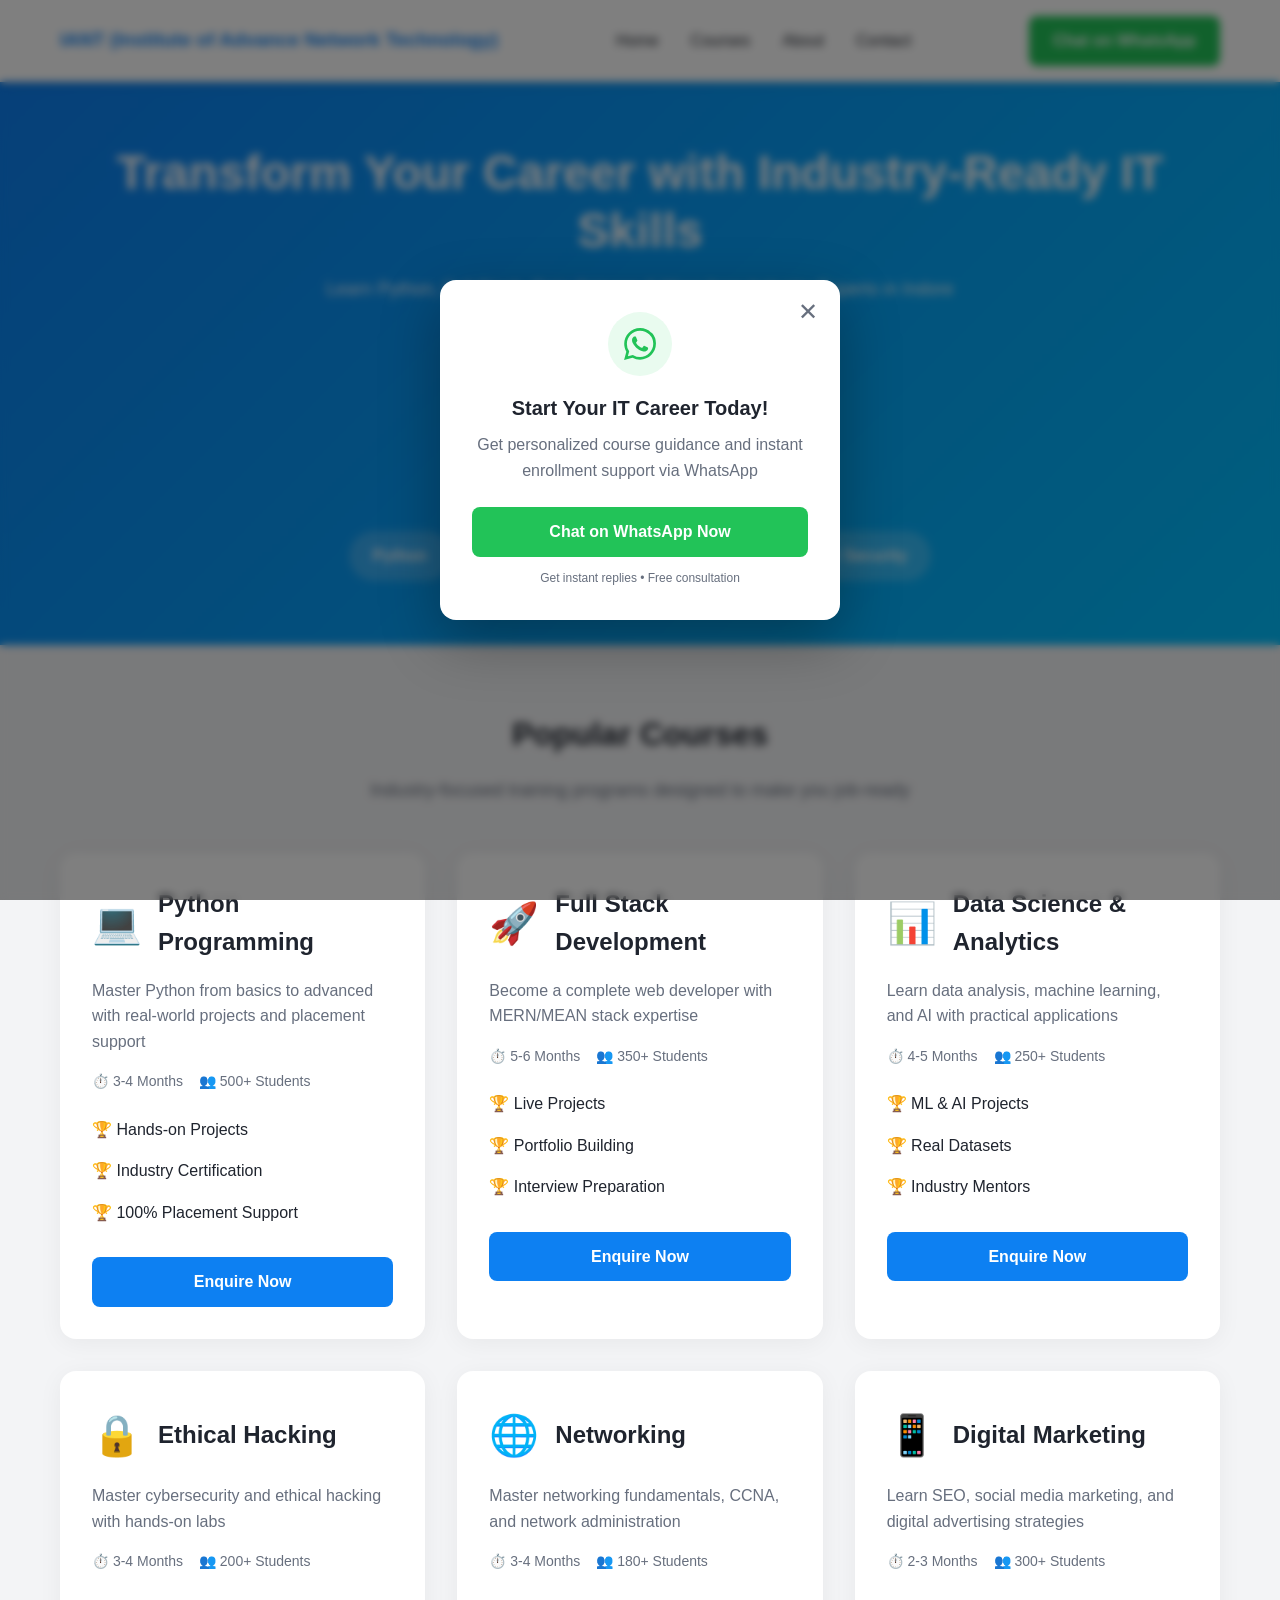
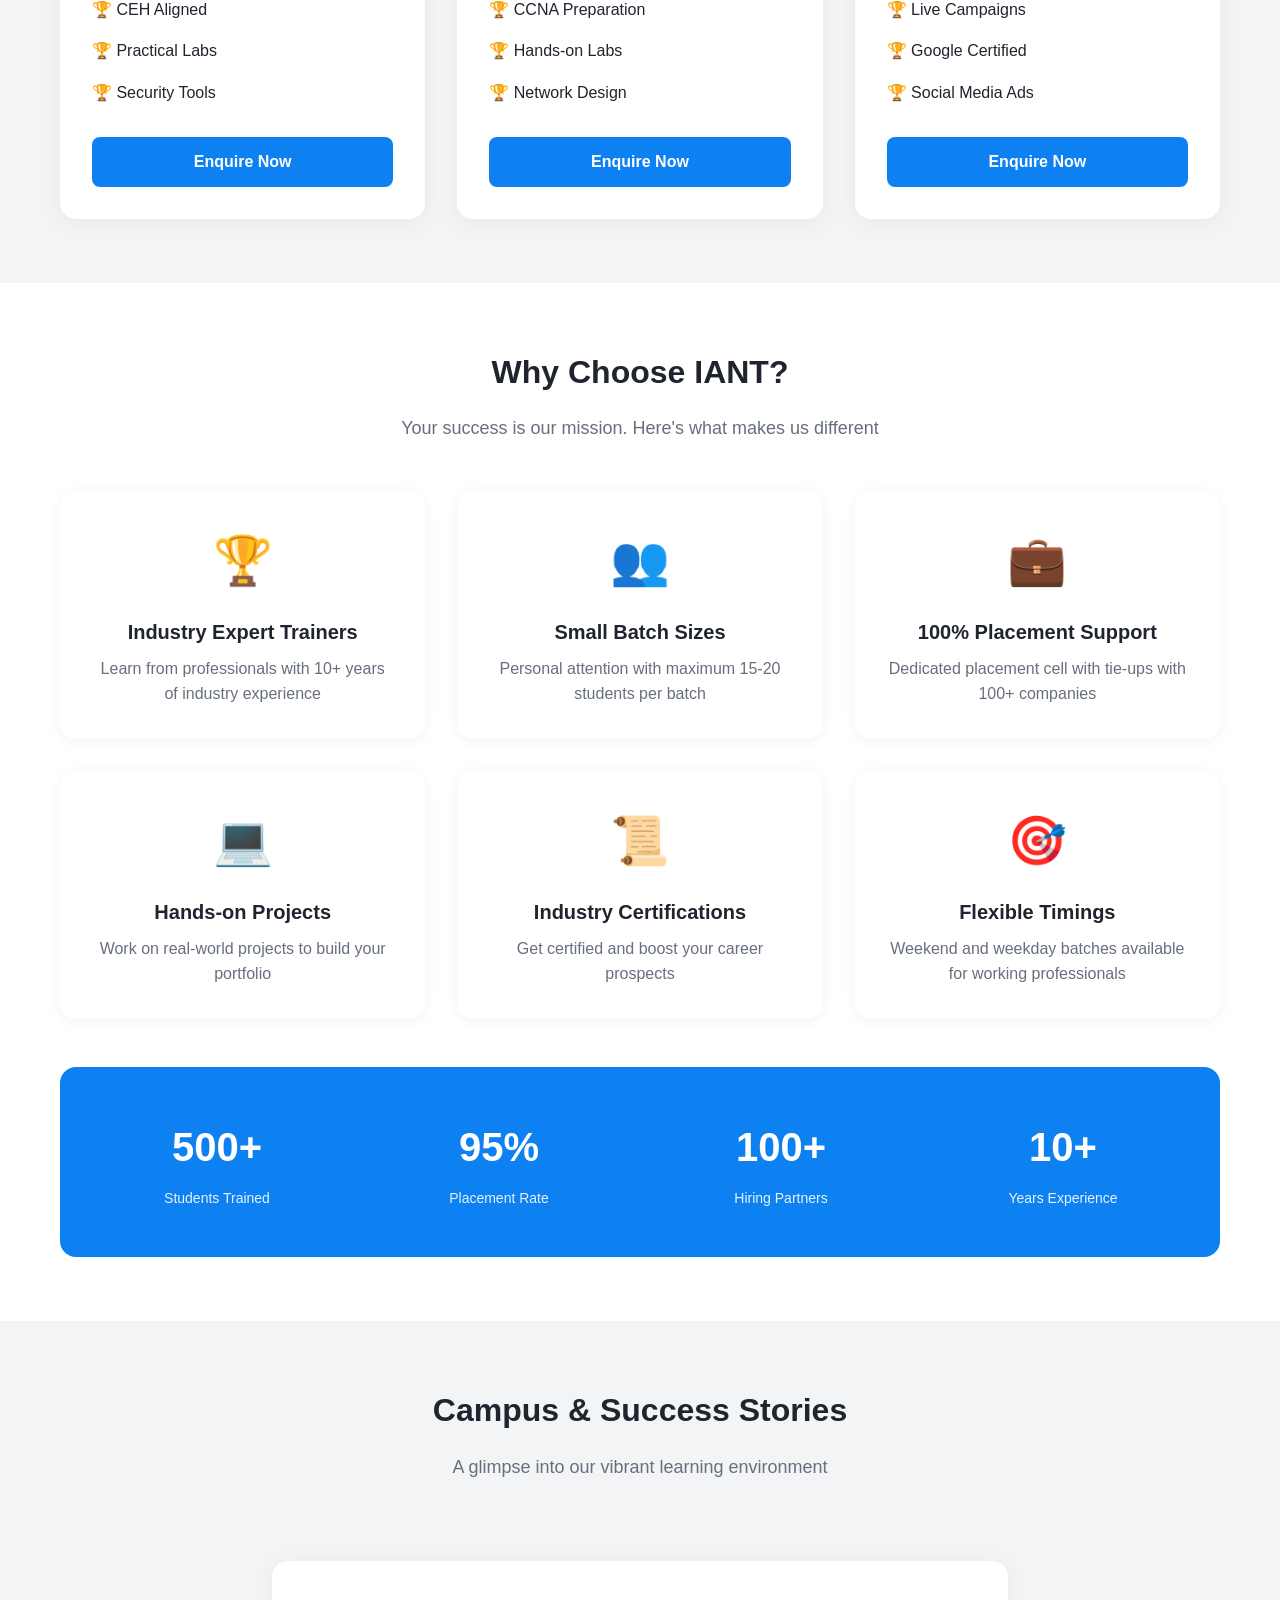
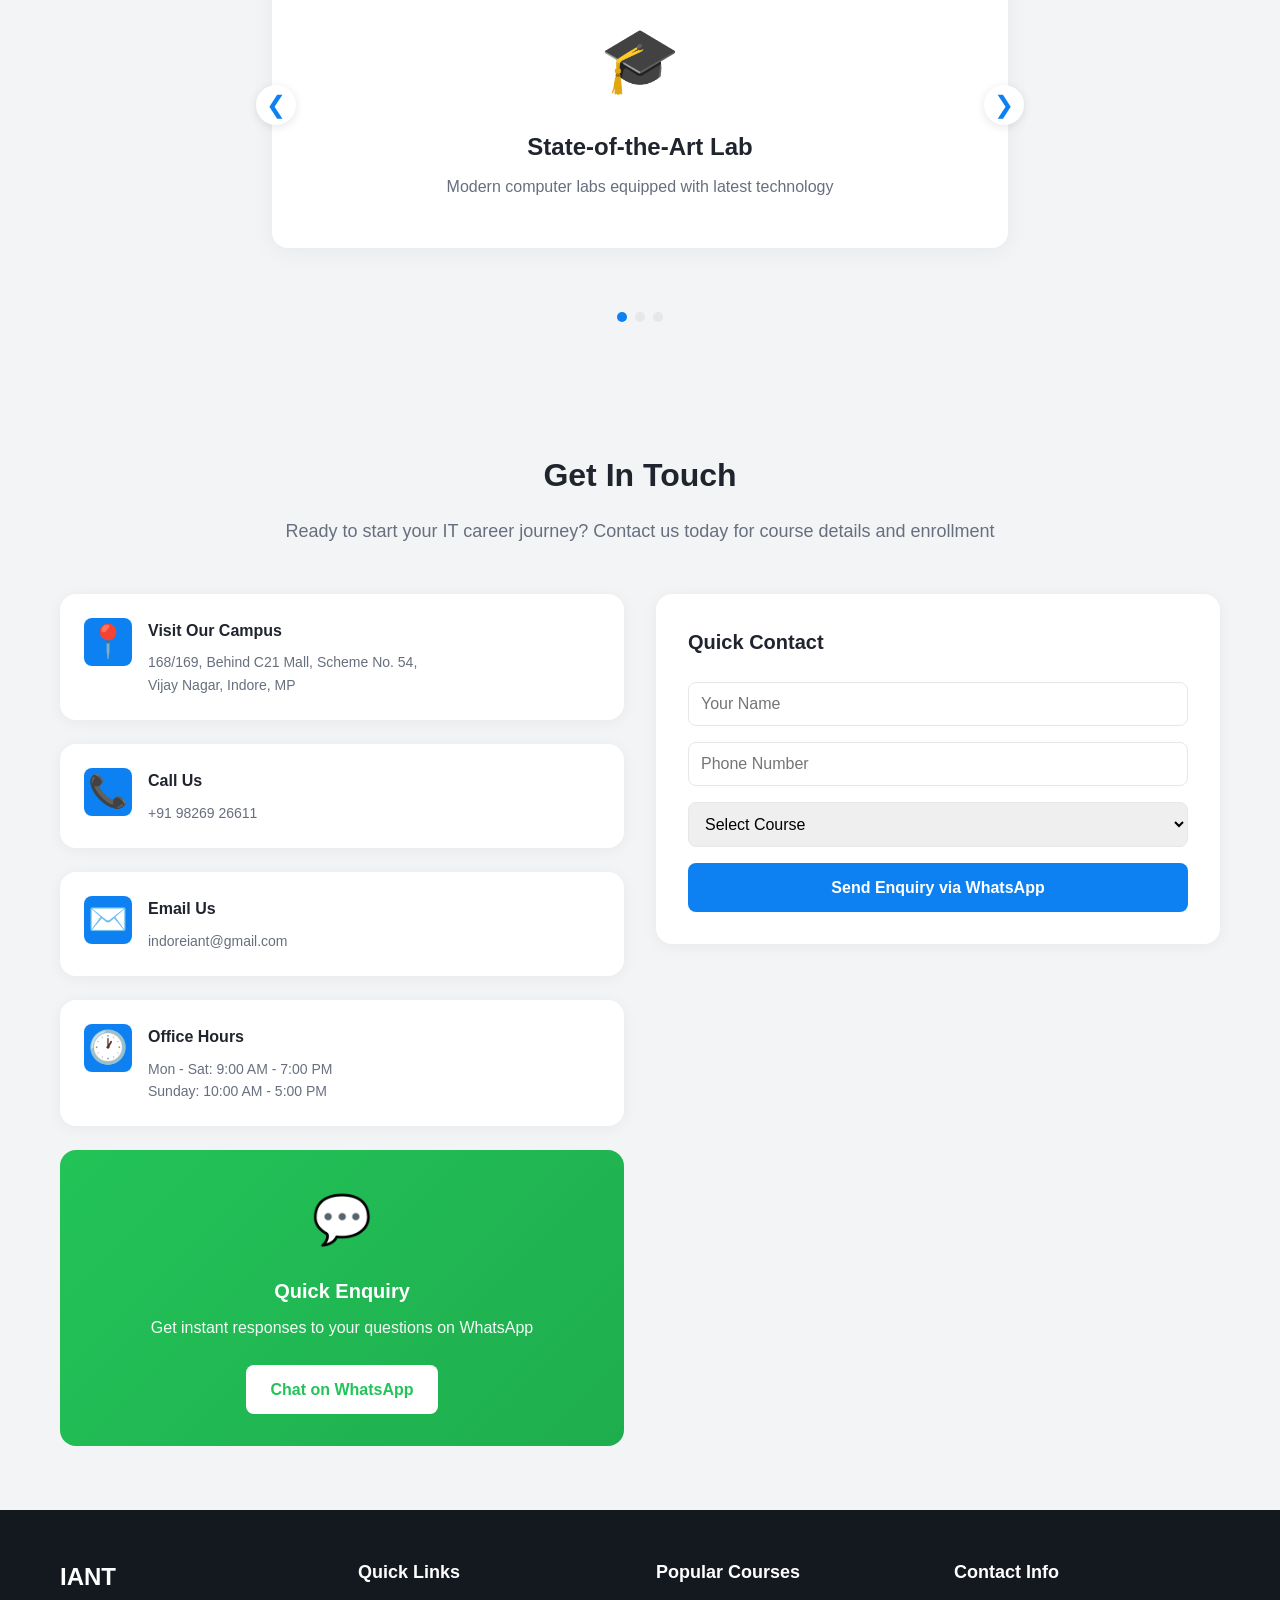
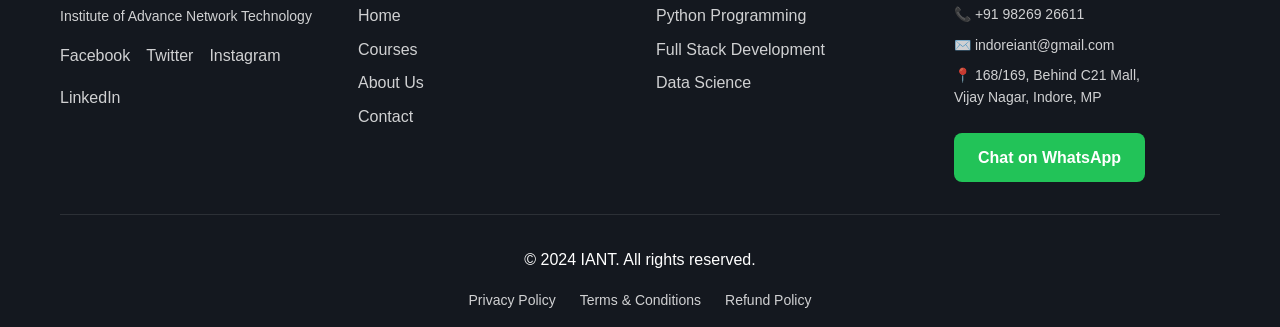
<file: static/index.html>
<!DOCTYPE html>
<html lang="en">
<head>
    <meta charset="UTF-8">
    <meta name="viewport" content="width=device-width, initial-scale=1.0">
    <title>Best IT Training Institute | IANT Indore</title>
    <meta name="description" content="Join IANT for Python, Full Stack, Data Science, and Job-Oriented IT Courses in Indore. WhatsApp us now!" />
    <meta name="author" content="IANT" />
    
    <meta property="og:title" content="Best IT Training Institute | IANT Indore" />
    <meta property="og:description" content="Join IANT for Python, Full Stack, Data Science, and Job-Oriented IT Courses in Indore. WhatsApp us now!" />
    <meta property="og:type" content="website" />
    
    <link rel="stylesheet" href="styles.css">
</head>
<body>
    <!-- Header -->
    <header id="header">
        <div class="container">
            <div class="header-content">
                <div class="logo">
                    <h1>IANT (Institute of Advance Network Technology)</h1>
                </div>
                <nav class="desktop-nav">
                    <a href="#home" class="nav-link">Home</a>
                    <a href="#courses" class="nav-link">Courses</a>
                    <a href="#about" class="nav-link">About</a>
                    <a href="#contact" class="nav-link">Contact</a>
                </nav>
                <a href="https://wa.me/917415176611?text=Hi%20I%20am%20interested%20in%20your%20courses" target="_blank" class="whatsapp-btn desktop-only">
                    Chat on WhatsApp
                </a>
                <button class="mobile-menu-btn" id="mobileMenuBtn">
                    <svg class="menu-icon" fill="none" stroke="currentColor" viewBox="0 0 24 24">
                        <path stroke-linecap="round" stroke-linejoin="round" stroke-width="2" d="M4 6h16M4 12h16M4 18h16"/>
                    </svg>
                    <svg class="close-icon hidden" fill="none" stroke="currentColor" viewBox="0 0 24 24">
                        <path stroke-linecap="round" stroke-linejoin="round" stroke-width="2" d="M6 18L18 6M6 6l12 12"/>
                    </svg>
                </button>
            </div>
        </div>
        
        <!-- Mobile Menu -->
        <nav id="mobileMenu" class="mobile-menu hidden">
            <a href="#home" class="mobile-nav-link">Home</a>
            <a href="#courses" class="mobile-nav-link">Courses</a>
            <a href="#about" class="mobile-nav-link">About</a>
            <a href="#contact" class="mobile-nav-link">Contact</a>
            <a href="https://wa.me/917415176611?text=Hi%20I%20am%20interested%20in%20your%20courses" target="_blank" class="whatsapp-btn-mobile">
                Chat on WhatsApp
            </a>
        </nav>
    </header>

    <!-- Hero Section -->
    <section id="home" class="hero-section">
        <div class="container">
            <div class="hero-content">
                <div class="hero-text">
                    <h1 class="hero-title">Transform Your Career with Industry-Ready IT Skills</h1>
                    <p class="hero-subtitle">Learn Python, Full Stack, Data Science & More from Industry Experts in Indore</p>
                    <div class="hero-stats">
                        <div class="stat">
                            <div class="stat-number">500+</div>
                            <div class="stat-label">Students Placed</div>
                        </div>
                        <div class="stat">
                            <div class="stat-number">100+</div>
                            <div class="stat-label">Company Partners</div>
                        </div>
                    </div>
                    <a href="https://wa.me/917415176611?text=Hi%20I%20am%20interested%20in%20your%20courses" target="_blank" class="hero-cta">
                        Enquire Now
                    </a>
                </div>
                <div class="hero-visual">
                    <div class="course-badge">Python</div>
                    <div class="course-badge">Full Stack</div>
                    <div class="course-badge">Data Science</div>
                    <div class="course-badge">Cyber Security</div>
                </div>
            </div>
        </div>
    </section>

    <!-- Courses Section -->
    <section id="courses" class="courses-section">
        <div class="container">
            <div class="section-header">
                <h2 class="section-title">Popular Courses</h2>
                <p class="section-subtitle">Industry-focused training programs designed to make you job-ready</p>
            </div>
            <div class="courses-grid">
                <!-- Python Programming -->
                <div class="course-card">
                    <div class="course-header">
                        <div class="course-icon">💻</div>
                        <h3 class="course-title">Python Programming</h3>
                    </div>
                    <p class="course-description">Master Python from basics to advanced with real-world projects and placement support</p>
                    <div class="course-meta">
                        <span class="meta-item">⏱️ 3-4 Months</span>
                        <span class="meta-item">👥 500+ Students</span>
                    </div>
                    <ul class="course-features">
                        <li>🏆 Hands-on Projects</li>
                        <li>🏆 Industry Certification</li>
                        <li>🏆 100% Placement Support</li>
                    </ul>
                    <a href="https://wa.me/917415176611?text=Hi%20I%20am%20interested%20in%20Python%20Programming" target="_blank" class="course-btn">
                        Enquire Now
                    </a>
                </div>

                <!-- Full Stack Development -->
                <div class="course-card">
                    <div class="course-header">
                        <div class="course-icon">🚀</div>
                        <h3 class="course-title">Full Stack Development</h3>
                    </div>
                    <p class="course-description">Become a complete web developer with MERN/MEAN stack expertise</p>
                    <div class="course-meta">
                        <span class="meta-item">⏱️ 5-6 Months</span>
                        <span class="meta-item">👥 350+ Students</span>
                    </div>
                    <ul class="course-features">
                        <li>🏆 Live Projects</li>
                        <li>🏆 Portfolio Building</li>
                        <li>🏆 Interview Preparation</li>
                    </ul>
                    <a href="https://wa.me/917415176611?text=Hi%20I%20am%20interested%20in%20Full%20Stack%20Development" target="_blank" class="course-btn">
                        Enquire Now
                    </a>
                </div>

                <!-- Data Science -->
                <div class="course-card">
                    <div class="course-header">
                        <div class="course-icon">📊</div>
                        <h3 class="course-title">Data Science & Analytics</h3>
                    </div>
                    <p class="course-description">Learn data analysis, machine learning, and AI with practical applications</p>
                    <div class="course-meta">
                        <span class="meta-item">⏱️ 4-5 Months</span>
                        <span class="meta-item">👥 250+ Students</span>
                    </div>
                    <ul class="course-features">
                        <li>🏆 ML & AI Projects</li>
                        <li>🏆 Real Datasets</li>
                        <li>🏆 Industry Mentors</li>
                    </ul>
                    <a href="https://wa.me/917415176611?text=Hi%20I%20am%20interested%20in%20Data%20Science%20&%20Analytics" target="_blank" class="course-btn">
                        Enquire Now
                    </a>
                </div>

                <!-- Ethical Hacking -->
                <div class="course-card">
                    <div class="course-header">
                        <div class="course-icon">🔒</div>
                        <h3 class="course-title">Ethical Hacking</h3>
                    </div>
                    <p class="course-description">Master cybersecurity and ethical hacking with hands-on labs</p>
                    <div class="course-meta">
                        <span class="meta-item">⏱️ 3-4 Months</span>
                        <span class="meta-item">👥 200+ Students</span>
                    </div>
                    <ul class="course-features">
                        <li>🏆 CEH Aligned</li>
                        <li>🏆 Practical Labs</li>
                        <li>🏆 Security Tools</li>
                    </ul>
                    <a href="https://wa.me/917415176611?text=Hi%20I%20am%20interested%20in%20Ethical%20Hacking" target="_blank" class="course-btn">
                        Enquire Now
                    </a>
                </div>

                <!-- Networking -->
                <div class="course-card">
                    <div class="course-header">
                        <div class="course-icon">🌐</div>
                        <h3 class="course-title">Networking</h3>
                    </div>
                    <p class="course-description">Master networking fundamentals, CCNA, and network administration</p>
                    <div class="course-meta">
                        <span class="meta-item">⏱️ 3-4 Months</span>
                        <span class="meta-item">👥 180+ Students</span>
                    </div>
                    <ul class="course-features">
                        <li>🏆 CCNA Preparation</li>
                        <li>🏆 Hands-on Labs</li>
                        <li>🏆 Network Design</li>
                    </ul>
                    <a href="https://wa.me/917415176611?text=Hi%20I%20am%20interested%20in%20Networking" target="_blank" class="course-btn">
                        Enquire Now
                    </a>
                </div>

                <!-- Digital Marketing -->
                <div class="course-card">
                    <div class="course-header">
                        <div class="course-icon">📱</div>
                        <h3 class="course-title">Digital Marketing</h3>
                    </div>
                    <p class="course-description">Learn SEO, social media marketing, and digital advertising strategies</p>
                    <div class="course-meta">
                        <span class="meta-item">⏱️ 2-3 Months</span>
                        <span class="meta-item">👥 300+ Students</span>
                    </div>
                    <ul class="course-features">
                        <li>🏆 Live Campaigns</li>
                        <li>🏆 Google Certified</li>
                        <li>🏆 Social Media Ads</li>
                    </ul>
                    <a href="https://wa.me/917415176611?text=Hi%20I%20am%20interested%20in%20Digital%20Marketing" target="_blank" class="course-btn">
                        Enquire Now
                    </a>
                </div>
            </div>
        </div>
    </section>

    <!-- Why Choose Us Section -->
    <section id="about" class="why-choose-section">
        <div class="container">
            <div class="section-header">
                <h2 class="section-title">Why Choose IANT?</h2>
                <p class="section-subtitle">Your success is our mission. Here's what makes us different</p>
            </div>
            <div class="features-grid">
                <div class="feature-card">
                    <div class="feature-icon">🏆</div>
                    <h3 class="feature-title">Industry Expert Trainers</h3>
                    <p class="feature-description">Learn from professionals with 10+ years of industry experience</p>
                </div>
                <div class="feature-card">
                    <div class="feature-icon">👥</div>
                    <h3 class="feature-title">Small Batch Sizes</h3>
                    <p class="feature-description">Personal attention with maximum 15-20 students per batch</p>
                </div>
                <div class="feature-card">
                    <div class="feature-icon">💼</div>
                    <h3 class="feature-title">100% Placement Support</h3>
                    <p class="feature-description">Dedicated placement cell with tie-ups with 100+ companies</p>
                </div>
                <div class="feature-card">
                    <div class="feature-icon">💻</div>
                    <h3 class="feature-title">Hands-on Projects</h3>
                    <p class="feature-description">Work on real-world projects to build your portfolio</p>
                </div>
                <div class="feature-card">
                    <div class="feature-icon">📜</div>
                    <h3 class="feature-title">Industry Certifications</h3>
                    <p class="feature-description">Get certified and boost your career prospects</p>
                </div>
                <div class="feature-card">
                    <div class="feature-icon">🎯</div>
                    <h3 class="feature-title">Flexible Timings</h3>
                    <p class="feature-description">Weekend and weekday batches available for working professionals</p>
                </div>
            </div>
            <div class="stats-section">
                <div class="stat-box">
                    <div class="stat-value">500+</div>
                    <div class="stat-text">Students Trained</div>
                </div>
                <div class="stat-box">
                    <div class="stat-value">95%</div>
                    <div class="stat-text">Placement Rate</div>
                </div>
                <div class="stat-box">
                    <div class="stat-value">100+</div>
                    <div class="stat-text">Hiring Partners</div>
                </div>
                <div class="stat-box">
                    <div class="stat-value">10+</div>
                    <div class="stat-text">Years Experience</div>
                </div>
            </div>
        </div>
    </section>

    <!-- Gallery Section -->
    <section class="gallery-section">
        <div class="container">
            <div class="section-header">
                <h2 class="section-title">Campus & Success Stories</h2>
                <p class="section-subtitle">A glimpse into our vibrant learning environment</p>
            </div>
            <div class="carousel">
                <button class="carousel-btn prev" id="prevBtn">❮</button>
                <div class="carousel-track">
                    <div class="carousel-item active">
                        <div class="carousel-content">
                            <div class="carousel-emoji">🎓</div>
                            <h3 class="carousel-title">State-of-the-Art Lab</h3>
                            <p class="carousel-description">Modern computer labs equipped with latest technology</p>
                        </div>
                    </div>
                    <div class="carousel-item">
                        <div class="carousel-content">
                            <div class="carousel-emoji">👨‍💼</div>
                            <h3 class="carousel-title">Placement Success</h3>
                            <p class="carousel-description">Our students placed in top MNCs and startups</p>
                        </div>
                    </div>
                    <div class="carousel-item">
                        <div class="carousel-content">
                            <div class="carousel-emoji">🏆</div>
                            <h3 class="carousel-title">Award Ceremonies</h3>
                            <p class="carousel-description">Celebrating achievements and milestones</p>
                        </div>
                    </div>
                </div>
                <button class="carousel-btn next" id="nextBtn">❯</button>
            </div>
            <div class="carousel-dots" id="carouselDots"></div>
        </div>
    </section>

    <!-- Contact Section -->
    <section id="contact" class="contact-section">
        <div class="container">
            <div class="section-header">
                <h2 class="section-title">Get In Touch</h2>
                <p class="section-subtitle">Ready to start your IT career journey? Contact us today for course details and enrollment</p>
            </div>
            <div class="contact-grid">
                <!-- Contact Information -->
                <div class="contact-info">
                    <div class="info-card">
                        <div class="info-icon">📍</div>
                        <div class="info-content">
                            <h3 class="info-title">Visit Our Campus</h3>
                            <p class="info-text">168/169, Behind C21 Mall, Scheme No. 54,<br>Vijay Nagar, Indore, MP</p>
                        </div>
                    </div>
                    <div class="info-card">
                        <div class="info-icon">📞</div>
                        <div class="info-content">
                            <h3 class="info-title">Call Us</h3>
                            <p class="info-text">+91 98269 26611</p>
                        </div>
                    </div>
                    <div class="info-card">
                        <div class="info-icon">✉️</div>
                        <div class="info-content">
                            <h3 class="info-title">Email Us</h3>
                            <p class="info-text">indoreiant@gmail.com</p>
                        </div>
                    </div>
                    <div class="info-card">
                        <div class="info-icon">🕐</div>
                        <div class="info-content">
                            <h3 class="info-title">Office Hours</h3>
                            <p class="info-text">Mon - Sat: 9:00 AM - 7:00 PM<br>Sunday: 10:00 AM - 5:00 PM</p>
                        </div>
                    </div>
                    <div class="whatsapp-card">
                        <div class="whatsapp-icon">💬</div>
                        <h3 class="whatsapp-title">Quick Enquiry</h3>
                        <p class="whatsapp-text">Get instant responses to your questions on WhatsApp</p>
                        <a href="https://wa.me/917415176611?text=Hi%20I%20am%20interested%20in%20your%20courses" target="_blank" class="whatsapp-cta">
                            Chat on WhatsApp
                        </a>
                    </div>
                </div>

                <!-- Contact Form -->
                <div class="contact-form-container">
                    <div class="contact-form-card">
                        <h3 class="form-title">Quick Contact</h3>
                        <form class="contact-form" id="contactForm">
                            <input type="text" placeholder="Your Name" class="form-input" required>
                            <input type="tel" placeholder="Phone Number" class="form-input" required>
                            <select class="form-select" required>
                                <option value="">Select Course</option>
                                <option>Python Programming</option>
                                <option>Full Stack Development</option>
                                <option>Data Science & Analytics</option>
                                <option>Ethical Hacking</option>
                                <option>Networking</option>
                                <option>Digital Marketing</option>
                            </select>
                            <a href="https://wa.me/917415176611?text=Hi%20I%20am%20interested%20in%20your%20courses" target="_blank" class="form-submit">
                                Send Enquiry via WhatsApp
                            </a>
                        </form>
                    </div>
                </div>
            </div>
        </div>
    </section>

    <!-- Footer -->
    <footer class="footer">
        <div class="container">
            <div class="footer-grid">
                <!-- Brand -->
                <div class="footer-section">
                    <h3 class="footer-brand">IANT</h3>
                    <p class="footer-tagline">Institute of Advance Network Technology</p>
                    <div class="social-links">
                        <a href="#" class="social-link">Facebook</a>
                        <a href="#" class="social-link">Twitter</a>
                        <a href="#" class="social-link">Instagram</a>
                        <a href="#" class="social-link">LinkedIn</a>
                    </div>
                </div>

                <!-- Quick Links -->
                <div class="footer-section">
                    <h4 class="footer-heading">Quick Links</h4>
                    <ul class="footer-links">
                        <li><a href="#home">Home</a></li>
                        <li><a href="#courses">Courses</a></li>
                        <li><a href="#about">About Us</a></li>
                        <li><a href="#contact">Contact</a></li>
                    </ul>
                </div>

                <!-- Popular Courses -->
                <div class="footer-section">
                    <h4 class="footer-heading">Popular Courses</h4>
                    <ul class="footer-links">
                        <li><a href="https://wa.me/917415176611?text=Hi%20I%20am%20interested%20in%20Python%20Programming" target="_blank">Python Programming</a></li>
                        <li><a href="https://wa.me/917415176611?text=Hi%20I%20am%20interested%20in%20Full%20Stack%20Development" target="_blank">Full Stack Development</a></li>
                        <li><a href="https://wa.me/917415176611?text=Hi%20I%20am%20interested%20in%20Data%20Science" target="_blank">Data Science</a></li>
                    </ul>
                </div>

                <!-- Contact -->
                <div class="footer-section">
                    <h4 class="footer-heading">Contact Info</h4>
                    <ul class="footer-contact">
                        <li>📞 +91 98269 26611</li>
                        <li>✉️ indoreiant@gmail.com</li>
                        <li>📍 168/169, Behind C21 Mall,<br>Vijay Nagar, Indore, MP</li>
                    </ul>
                    <a href="https://wa.me/917415176611?text=Hi%20I%20am%20interested%20in%20your%20courses" target="_blank" class="footer-whatsapp">
                        Chat on WhatsApp
                    </a>
                </div>
            </div>
            <div class="footer-bottom">
                <p>&copy; 2024 IANT. All rights reserved.</p>
                <div class="footer-legal">
                    <a href="#">Privacy Policy</a>
                    <a href="#">Terms & Conditions</a>
                    <a href="#">Refund Policy</a>
                </div>
            </div>
        </div>
    </footer>

    <!-- Scroll Popup -->
    <div id="scrollPopup" class="scroll-popup hidden">
        <div class="popup-overlay"></div>
        <div class="popup-content">
            <button class="popup-close" id="popupClose">✕</button>
            <div class="popup-body">
                <div class="popup-icon">
                    <svg class="whatsapp-svg" fill="currentColor" viewBox="0 0 24 24">
                        <path d="M17.472 14.382c-.297-.149-1.758-.867-2.03-.967-.273-.099-.471-.148-.67.15-.197.297-.767.966-.94 1.164-.173.199-.347.223-.644.075-.297-.15-1.255-.463-2.39-1.475-.883-.788-1.48-1.761-1.653-2.059-.173-.297-.018-.458.13-.606.134-.133.298-.347.446-.52.149-.174.198-.298.298-.497.099-.198.05-.371-.025-.52-.075-.149-.669-1.612-.916-2.207-.242-.579-.487-.5-.669-.51-.173-.008-.371-.01-.57-.01-.198 0-.52.074-.792.372-.272.297-1.04 1.016-1.04 2.479 0 1.462 1.065 2.875 1.213 3.074.149.198 2.096 3.2 5.077 4.487.709.306 1.262.489 1.694.625.712.227 1.36.195 1.871.118.571-.085 1.758-.719 2.006-1.413.248-.694.248-1.289.173-1.413-.074-.124-.272-.198-.57-.347m-5.421 7.403h-.004a9.87 9.87 0 01-5.031-1.378l-.361-.214-3.741.982.998-3.648-.235-.374a9.86 9.86 0 01-1.51-5.26c.001-5.45 4.436-9.884 9.888-9.884 2.64 0 5.122 1.03 6.988 2.898a9.825 9.825 0 012.893 6.994c-.003 5.45-4.437 9.884-9.885 9.884m8.413-18.297A11.815 11.815 0 0012.05 0C5.495 0 .16 5.335.157 11.892c0 2.096.547 4.142 1.588 5.945L.057 24l6.305-1.654a11.882 11.882 0 005.683 1.448h.005c6.554 0 11.89-5.335 11.893-11.893A11.821 11.821 0 0020.885 3.488"/>
                    </svg>
                </div>
                <h3 class="popup-title">Start Your IT Career Today!</h3>
                <p class="popup-description">Get personalized course guidance and instant enrollment support via WhatsApp</p>
                <a href="https://wa.me/917415176611?text=Hi%20I%20am%20interested%20in%20your%20courses" target="_blank" class="popup-btn">
                    Chat on WhatsApp Now
                </a>
                <p class="popup-footer">Get instant replies • Free consultation</p>
            </div>
        </div>
    </div>

    <script src="script.js"></script>
</body>
</html>
</file>
<file: static/styles.css>
/* IANT IT Institute - Styles */

* {
    margin: 0;
    padding: 0;
    box-sizing: border-box;
}

:root {
    --primary: hsl(210, 90%, 50%);
    --primary-light: hsl(210, 90%, 60%);
    --primary-dark: hsl(210, 90%, 40%);
    --secondary: hsl(220, 15%, 96%);
    --foreground: hsl(220, 20%, 15%);
    --muted-foreground: hsl(220, 10%, 45%);
    --border: hsl(220, 13%, 91%);
    --success: hsl(140, 70%, 45%);
    --background: hsl(0, 0%, 100%);
    --card: hsl(0, 0%, 100%);
}

body {
    font-family: -apple-system, BlinkMacSystemFont, 'Segoe UI', Roboto, Oxygen, Ubuntu, Cantarell, sans-serif;
    line-height: 1.6;
    color: var(--foreground);
    background-color: var(--background);
}

.container {
    max-width: 1200px;
    margin: 0 auto;
    padding: 0 20px;
}

.hidden {
    display: none !important;
}

/* Header */
#header {
    position: fixed;
    top: 0;
    left: 0;
    right: 0;
    background: white;
    box-shadow: 0 2px 10px rgba(0, 0, 0, 0.1);
    z-index: 1000;
}

.header-content {
    display: flex;
    justify-content: space-between;
    align-items: center;
    padding: 1rem 0;
}

.logo h1 {
    font-size: 1.2rem;
    color: var(--primary);
    font-weight: 700;
}

.desktop-nav {
    display: none;
    gap: 2rem;
}

.nav-link {
    color: var(--foreground);
    text-decoration: none;
    font-weight: 500;
    transition: color 0.3s;
}

.nav-link:hover {
    color: var(--primary);
}

.whatsapp-btn {
    background: var(--success);
    color: white;
    padding: 0.75rem 1.5rem;
    border-radius: 0.5rem;
    text-decoration: none;
    font-weight: 600;
    transition: background 0.3s;
}

.whatsapp-btn:hover {
    background: hsl(140, 70%, 40%);
}

.desktop-only {
    display: none;
}

.mobile-menu-btn {
    background: none;
    border: none;
    cursor: pointer;
    padding: 0.5rem;
}

.menu-icon, .close-icon {
    width: 24px;
    height: 24px;
}

.mobile-menu {
    background: white;
    padding: 1rem;
    border-top: 1px solid var(--border);
}

.mobile-nav-link {
    display: block;
    padding: 1rem;
    color: var(--foreground);
    text-decoration: none;
    font-weight: 500;
}

.whatsapp-btn-mobile {
    display: block;
    text-align: center;
    background: var(--success);
    color: white;
    padding: 0.75rem;
    border-radius: 0.5rem;
    margin-top: 1rem;
    text-decoration: none;
    font-weight: 600;
}

/* Hero Section */
.hero-section {
    margin-top: 80px;
    padding: 4rem 0;
    background: linear-gradient(135deg, var(--primary), hsl(195, 100%, 50%));
    color: white;
}

.hero-content {
    text-align: center;
}

.hero-title {
    font-size: 2rem;
    font-weight: 800;
    margin-bottom: 1rem;
    line-height: 1.2;
}

.hero-subtitle {
    font-size: 1.125rem;
    margin-bottom: 2rem;
    opacity: 0.95;
}

.hero-stats {
    display: flex;
    justify-content: center;
    gap: 3rem;
    margin-bottom: 2rem;
}

.stat {
    text-align: center;
}

.stat-number {
    font-size: 2rem;
    font-weight: 700;
}

.stat-label {
    font-size: 0.875rem;
    opacity: 0.9;
}

.hero-cta {
    display: inline-block;
    background: white;
    color: var(--primary);
    padding: 1rem 2rem;
    border-radius: 0.5rem;
    text-decoration: none;
    font-weight: 700;
    transition: transform 0.3s;
}

.hero-cta:hover {
    transform: scale(1.05);
}

.hero-visual {
    display: flex;
    flex-wrap: wrap;
    justify-content: center;
    gap: 1rem;
    margin-top: 2rem;
}

.course-badge {
    background: rgba(255, 255, 255, 0.2);
    backdrop-filter: blur(10px);
    padding: 0.75rem 1.5rem;
    border-radius: 2rem;
    font-weight: 600;
}

/* Sections */
section {
    padding: 4rem 0;
}

.section-header {
    text-align: center;
    margin-bottom: 3rem;
}

.section-title {
    font-size: 2rem;
    font-weight: 700;
    margin-bottom: 1rem;
    color: var(--foreground);
}

.section-subtitle {
    font-size: 1.125rem;
    color: var(--muted-foreground);
    max-width: 800px;
    margin: 0 auto;
}

/* Courses Grid */
.courses-section {
    background: var(--secondary);
}

.courses-grid {
    display: grid;
    grid-template-columns: 1fr;
    gap: 2rem;
}

.course-card {
    background: white;
    border-radius: 1rem;
    padding: 2rem;
    box-shadow: 0 4px 25px rgba(0, 0, 0, 0.05);
    transition: transform 0.3s, box-shadow 0.3s;
}

.course-card:hover {
    transform: translateY(-5px);
    box-shadow: 0 10px 40px rgba(0, 0, 0, 0.1);
}

.course-header {
    display: flex;
    align-items: center;
    gap: 1rem;
    margin-bottom: 1rem;
}

.course-icon {
    font-size: 2.5rem;
}

.course-title {
    font-size: 1.5rem;
    font-weight: 700;
    color: var(--foreground);
}

.course-description {
    color: var(--muted-foreground);
    margin-bottom: 1rem;
}

.course-meta {
    display: flex;
    gap: 1rem;
    margin-bottom: 1rem;
    flex-wrap: wrap;
}

.meta-item {
    color: var(--muted-foreground);
    font-size: 0.875rem;
}

.course-features {
    list-style: none;
    margin-bottom: 1.5rem;
}

.course-features li {
    padding: 0.5rem 0;
    color: var(--foreground);
}

.course-btn {
    display: block;
    text-align: center;
    background: var(--primary);
    color: white;
    padding: 0.75rem;
    border-radius: 0.5rem;
    text-decoration: none;
    font-weight: 600;
    transition: background 0.3s;
}

.course-btn:hover {
    background: var(--primary-dark);
}

/* Features Grid */
.features-grid {
    display: grid;
    grid-template-columns: 1fr;
    gap: 2rem;
    margin-bottom: 3rem;
}

.feature-card {
    background: white;
    border-radius: 1rem;
    padding: 2rem;
    box-shadow: 0 2px 15px rgba(0, 0, 0, 0.05);
    text-align: center;
}

.feature-icon {
    font-size: 3rem;
    margin-bottom: 1rem;
}

.feature-title {
    font-size: 1.25rem;
    font-weight: 700;
    margin-bottom: 0.5rem;
    color: var(--foreground);
}

.feature-description {
    color: var(--muted-foreground);
}

/* Stats Section */
.stats-section {
    display: grid;
    grid-template-columns: repeat(2, 1fr);
    gap: 2rem;
    background: var(--primary);
    padding: 3rem 2rem;
    border-radius: 1rem;
    color: white;
}

.stat-box {
    text-align: center;
}

.stat-value {
    font-size: 2.5rem;
    font-weight: 700;
    margin-bottom: 0.5rem;
}

.stat-text {
    font-size: 0.875rem;
    opacity: 0.9;
}

/* Gallery/Carousel */
.gallery-section {
    background: var(--secondary);
}

.carousel {
    position: relative;
    max-width: 800px;
    margin: 0 auto;
    overflow: hidden;
}

.carousel-track {
    display: flex;
    transition: transform 0.5s ease;
}

.carousel-item {
    min-width: 100%;
    padding: 2rem;
}

.carousel-content {
    background: white;
    border-radius: 1rem;
    padding: 3rem 2rem;
    text-align: center;
    box-shadow: 0 4px 25px rgba(0, 0, 0, 0.05);
}

.carousel-emoji {
    font-size: 4rem;
    margin-bottom: 1rem;
}

.carousel-title {
    font-size: 1.5rem;
    font-weight: 700;
    margin-bottom: 0.5rem;
    color: var(--foreground);
}

.carousel-description {
    color: var(--muted-foreground);
}

.carousel-btn {
    position: absolute;
    top: 50%;
    transform: translateY(-50%);
    background: white;
    border: none;
    width: 40px;
    height: 40px;
    border-radius: 50%;
    cursor: pointer;
    box-shadow: 0 2px 10px rgba(0, 0, 0, 0.1);
    font-size: 1.5rem;
    color: var(--primary);
    transition: background 0.3s;
}

.carousel-btn:hover {
    background: var(--secondary);
}

.carousel-btn.prev {
    left: 1rem;
}

.carousel-btn.next {
    right: 1rem;
}

.carousel-dots {
    display: flex;
    justify-content: center;
    gap: 0.5rem;
    margin-top: 2rem;
}

.dot {
    width: 10px;
    height: 10px;
    border-radius: 50%;
    background: var(--border);
    cursor: pointer;
    transition: background 0.3s;
}

.dot.active {
    background: var(--primary);
}

/* Contact Section */
.contact-section {
    background: var(--secondary);
}

.contact-grid {
    display: grid;
    grid-template-columns: 1fr;
    gap: 2rem;
}

.contact-info {
    display: flex;
    flex-direction: column;
    gap: 1.5rem;
}

.info-card {
    background: white;
    border-radius: 1rem;
    padding: 1.5rem;
    box-shadow: 0 2px 15px rgba(0, 0, 0, 0.05);
    display: flex;
    gap: 1rem;
}

.info-icon {
    font-size: 2rem;
    background: var(--primary);
    color: white;
    width: 48px;
    height: 48px;
    display: flex;
    align-items: center;
    justify-content: center;
    border-radius: 0.5rem;
    flex-shrink: 0;
}

.info-title {
    font-size: 1rem;
    font-weight: 600;
    margin-bottom: 0.5rem;
    color: var(--foreground);
}

.info-text {
    color: var(--muted-foreground);
    font-size: 0.875rem;
}

.whatsapp-card {
    background: linear-gradient(135deg, var(--success), hsl(140, 70%, 40%));
    border-radius: 1rem;
    padding: 2rem;
    text-align: center;
    color: white;
}

.whatsapp-icon {
    font-size: 3rem;
    margin-bottom: 1rem;
}

.whatsapp-title {
    font-size: 1.25rem;
    font-weight: 600;
    margin-bottom: 0.5rem;
}

.whatsapp-text {
    margin-bottom: 1.5rem;
    opacity: 0.95;
}

.whatsapp-cta {
    display: inline-block;
    background: white;
    color: var(--success);
    padding: 0.75rem 1.5rem;
    border-radius: 0.5rem;
    text-decoration: none;
    font-weight: 600;
    transition: background 0.3s;
}

.whatsapp-cta:hover {
    background: rgba(255, 255, 255, 0.9);
}

.contact-form-card {
    background: white;
    border-radius: 1rem;
    padding: 2rem;
    box-shadow: 0 2px 15px rgba(0, 0, 0, 0.05);
}

.form-title {
    font-size: 1.25rem;
    font-weight: 700;
    margin-bottom: 1.5rem;
    color: var(--foreground);
}

.contact-form {
    display: flex;
    flex-direction: column;
    gap: 1rem;
}

.form-input,
.form-select {
    width: 100%;
    padding: 0.75rem;
    border: 1px solid var(--border);
    border-radius: 0.5rem;
    font-size: 1rem;
    transition: border-color 0.3s;
}

.form-input:focus,
.form-select:focus {
    outline: none;
    border-color: var(--primary);
    box-shadow: 0 0 0 3px rgba(33, 150, 243, 0.1);
}

.form-submit {
    display: block;
    text-align: center;
    background: var(--primary);
    color: white;
    padding: 0.75rem;
    border-radius: 0.5rem;
    text-decoration: none;
    font-weight: 600;
    cursor: pointer;
    border: none;
    font-size: 1rem;
    transition: background 0.3s;
}

.form-submit:hover {
    background: var(--primary-dark);
}

/* Footer */
.footer {
    background: hsl(220, 20%, 10%);
    color: white;
    padding: 3rem 0 1rem;
}

.footer-grid {
    display: grid;
    grid-template-columns: 1fr;
    gap: 2rem;
    margin-bottom: 2rem;
}

.footer-brand {
    font-size: 1.5rem;
    font-weight: 700;
    margin-bottom: 0.5rem;
}

.footer-tagline {
    opacity: 0.8;
    margin-bottom: 1rem;
    font-size: 0.875rem;
}

.social-links {
    display: flex;
    gap: 1rem;
    flex-wrap: wrap;
}

.social-link {
    color: white;
    text-decoration: none;
    opacity: 0.8;
    transition: opacity 0.3s;
}

.social-link:hover {
    opacity: 1;
}

.footer-heading {
    font-size: 1.125rem;
    font-weight: 600;
    margin-bottom: 1rem;
}

.footer-links {
    list-style: none;
}

.footer-links li {
    margin-bottom: 0.5rem;
}

.footer-links a {
    color: white;
    text-decoration: none;
    opacity: 0.8;
    transition: opacity 0.3s;
}

.footer-links a:hover {
    opacity: 1;
}

.footer-contact {
    list-style: none;
}

.footer-contact li {
    margin-bottom: 0.5rem;
    opacity: 0.8;
    font-size: 0.875rem;
}

.footer-whatsapp {
    display: inline-block;
    background: var(--success);
    color: white;
    padding: 0.75rem 1.5rem;
    border-radius: 0.5rem;
    text-decoration: none;
    font-weight: 600;
    margin-top: 1rem;
    transition: background 0.3s;
}

.footer-whatsapp:hover {
    background: hsl(140, 70%, 40%);
}

.footer-bottom {
    border-top: 1px solid rgba(255, 255, 255, 0.1);
    padding-top: 2rem;
    text-align: center;
}

.footer-legal {
    display: flex;
    justify-content: center;
    gap: 1.5rem;
    margin-top: 1rem;
    flex-wrap: wrap;
}

.footer-legal a {
    color: white;
    text-decoration: none;
    opacity: 0.8;
    font-size: 0.875rem;
    transition: opacity 0.3s;
}

.footer-legal a:hover {
    opacity: 1;
}

/* Scroll Popup */
.scroll-popup {
    position: fixed;
    inset: 0;
    z-index: 2000;
    display: flex;
    align-items: center;
    justify-content: center;
    animation: fadeIn 0.3s ease-out;
}

.popup-overlay {
    position: absolute;
    inset: 0;
    background: rgba(0, 0, 0, 0.5);
    backdrop-filter: blur(4px);
}

.popup-content {
    position: relative;
    background: white;
    border-radius: 1rem;
    padding: 2rem;
    margin: 1rem;
    max-width: 400px;
    width: 100%;
    box-shadow: 0 20px 60px rgba(0, 0, 0, 0.3);
    animation: scaleIn 0.3s ease-out;
}

.popup-close {
    position: absolute;
    top: 1rem;
    right: 1rem;
    background: none;
    border: none;
    font-size: 1.5rem;
    cursor: pointer;
    color: var(--muted-foreground);
    width: 32px;
    height: 32px;
    display: flex;
    align-items: center;
    justify-content: center;
    transition: color 0.3s;
}

.popup-close:hover {
    color: var(--foreground);
}

.popup-body {
    text-align: center;
}

.popup-icon {
    width: 64px;
    height: 64px;
    background: hsl(140, 70%, 95%);
    border-radius: 50%;
    display: flex;
    align-items: center;
    justify-content: center;
    margin: 0 auto 1rem;
}

.whatsapp-svg {
    width: 32px;
    height: 32px;
    color: var(--success);
}

.popup-title {
    font-size: 1.25rem;
    font-weight: 700;
    margin-bottom: 0.5rem;
    color: var(--foreground);
}

.popup-description {
    color: var(--muted-foreground);
    margin-bottom: 1.5rem;
}

.popup-btn {
    display: block;
    background: var(--success);
    color: white;
    padding: 0.75rem 1.5rem;
    border-radius: 0.5rem;
    text-decoration: none;
    font-weight: 600;
    transition: background 0.3s;
}

.popup-btn:hover {
    background: hsl(140, 70%, 40%);
}

.popup-footer {
    font-size: 0.75rem;
    color: var(--muted-foreground);
    margin-top: 0.75rem;
}

@keyframes fadeIn {
    from {
        opacity: 0;
    }
    to {
        opacity: 1;
    }
}

@keyframes scaleIn {
    from {
        transform: scale(0.9);
        opacity: 0;
    }
    to {
        transform: scale(1);
        opacity: 1;
    }
}

/* Responsive Design */
@media (min-width: 768px) {
    .desktop-nav {
        display: flex;
    }

    .desktop-only {
        display: block;
    }

    .mobile-menu-btn {
        display: none;
    }

    .hero-title {
        font-size: 3rem;
    }

    .courses-grid {
        grid-template-columns: repeat(2, 1fr);
    }

    .features-grid {
        grid-template-columns: repeat(2, 1fr);
    }

    .stats-section {
        grid-template-columns: repeat(4, 1fr);
    }

    .contact-grid {
        grid-template-columns: repeat(2, 1fr);
    }

    .footer-grid {
        grid-template-columns: repeat(2, 1fr);
    }
}

@media (min-width: 1024px) {
    .courses-grid {
        grid-template-columns: repeat(3, 1fr);
    }

    .features-grid {
        grid-template-columns: repeat(3, 1fr);
    }

    .footer-grid {
        grid-template-columns: repeat(4, 1fr);
    }
}
</file>
